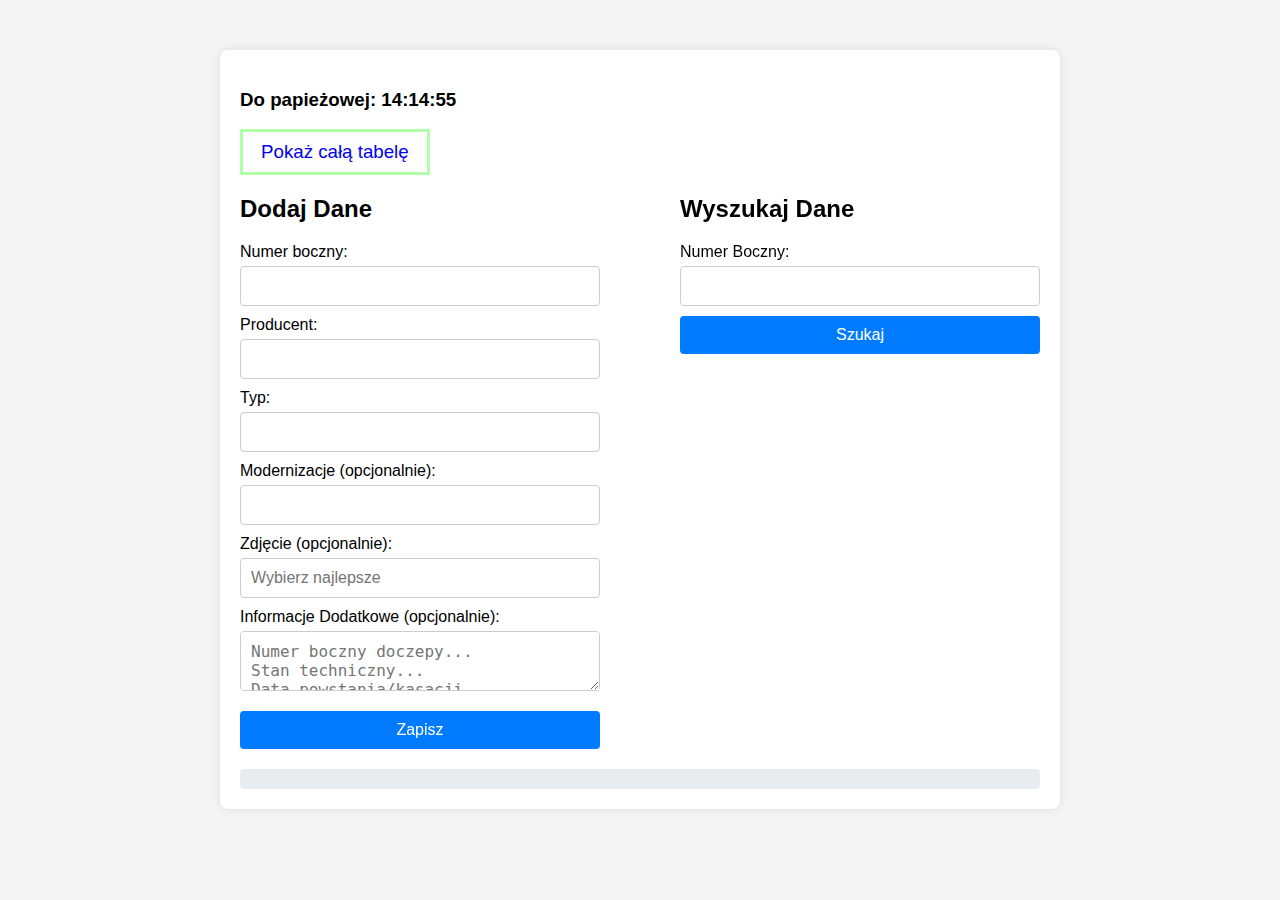
<file: index.html>
<!DOCTYPE html>
<html lang="pl">
<head>
    <meta charset="UTF-8">
    <meta name="viewport" content="width=device-width, initial-scale=1.0">
    <title>Ewidencja Pojazdów MPK-Łódź</title>
    <link rel="icon" type="image/x-icon" href="logo.ico">
    <link rel="stylesheet" href="styles.css">
</head>
<body>
    <div class="container">
        <h3 id="iledo"></h3>
        <a id="th3" href="all.html">Pokaż całą tabelę</a>
        <div class="forms-container">
            <form id="dataForm">
                <h2>Dodaj Dane</h2>
                <label for="nrb">Numer boczny:</label>
                <input type="text" id="nrb" name="nrb" required>

                <label for="prod">Producent:</label>
                <input type="text" id="prod" name="prod" required>

                <label for="model">Typ:</label>
                <input type="text" id="model" name="model" required>

                <label for="mod">Modernizacje (opcjonalnie):</label>
                <input type="text" id="mod" name="mod">

                <label for="photo">Zdjęcie (opcjonalnie):</label>
                <input type="url" id="photo" name="photo" placeholder="Wybierz najlepsze">

                <label for="info">Informacje Dodatkowe (opcjonalnie):</label>
                <textarea id="info" name="info" placeholder="Numer boczny doczepy...&#10;Stan techniczny...&#10;Data powstania/kasacji..."></textarea>

                <span id="message" class="message"></span>
                <button type="submit">Zapisz</button>
            </form>
            
            <form id="searchForm">
                <h2>Wyszukaj Dane</h2>
                <label for="searchNrb">Numer Boczny:</label>
                <input type="text" id="searchNrb" name="searchNrb" required>
                <button type="button" id="searchBtn">Szukaj</button>
            </form>
        </div>
        
        <div id="output"></div>
    </div>
    <script src="script.js"></script>
</body>
</html>
</file>
<file: styles.css>
body {
    font-family: Arial, sans-serif;
    background-color: #f4f4f4;
    margin: 0;
    padding: 0;
}

.container {
    max-width: 800px;
    margin: 50px auto;
    background: #fff;
    padding: 20px;
    border-radius: 8px;
    box-shadow: 0 0 10px rgba(0, 0, 0, 0.1);
}

h1 {
    text-align: center;
    margin-bottom: 20px;
}

a:link, a:visited {
  background-color: #fefefe;
  font-family: 'Arial';
  font-size: 1.17em;
  border: 3px solid #b2ffab;
  padding: 9px 18px;
  text-align: center;
  text-decoration: none;
  display: inline-block;
}

a:hover, a:active {
  background-color: #fefefe;
  border: 3px solid #b2ffab;
}


.forms-container {
    display: flex;
    justify-content: space-between;
}

form {
    display: flex;
    flex-direction: column;
    width: 45%;
}

label {
    margin-bottom: 5px;
}

input, textarea {
    margin-bottom: 10px;
    padding: 10px;
    font-size: 16px;
    border: 1px solid #ccc;
    border-radius: 4px;
}

button {
    padding: 10px;
    font-size: 16px;
    background: #007bff;
    color: #fff;
    border: none;
    border-radius: 4px;
    cursor: pointer;
}

button:hover {
    background: #0056b3;
}

#output {
    margin-top: 20px;
    padding: 10px;
    background: #e9ecef;
    border-radius: 4px;
}

.message {
    margin-bottom: 10px;
    color: green;
}
#info {
    padding: 10px;
    rows: 5;
}
</file>
